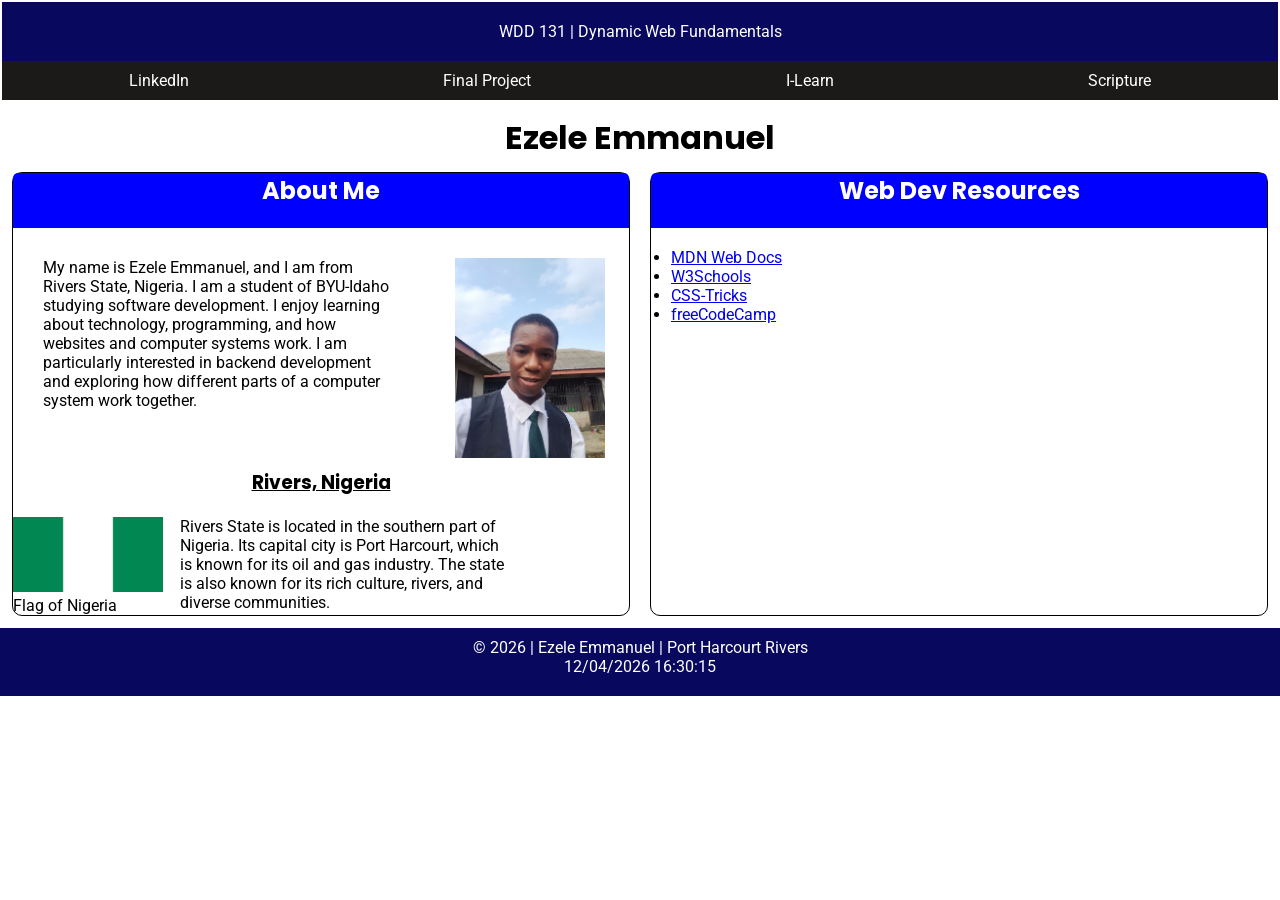
<file: index.html>
<!DOCTYPE html>
<html lang="en">
<head>
    <meta charset="UTF-8">
    <meta name="viewport" content="width=device-width, initial-scale=1.0">
    <meta name="description" content="WDD 131 | Dynamic Web Fundamentals | Ezele Emmanuel">
    <meta name="author" content="Ezele Emmanuel">
    <title>WDD 131 - Dynamic Web Fundamentals - Ezele Emmanuel</title>
    <link rel="preconnect" href="https://fonts.googleapis.com">
<link rel="preconnect" href="https://fonts.gstatic.com" crossorigin>

<link href="https://fonts.googleapis.com/css2?family=Poppins:wght@400;500;600;700&family=Roboto:wght@400;500;700&display=swap" rel="stylesheet">
    <link rel="stylesheet" href="styles/base.css">
    <script src="scripts/getdates.js" defer></script>
</head>
<body>
    <header>
        <span id="course-title">WDD 131 | Dynamic Web Fundamentals</span>
        
        <nav>
            <a href="https://www.linkedin.com/in/emmanuel-ezele-44348a3b2">LinkedIn</a>
            <a href="final-project.html">Final Project</a>
            <a href="https://byupw.instructure.com/">I-Learn</a>
            <a href="https://www.churchofjesuschrist.org/study/scriptures/bofm/1-ne/3?lang=eng&id=p7#p7">Scripture</a>
        </nav>

    </header>
    <main>
        <h1>Ezele Emmanuel</h1>
        <div>
            <section class="card">
                
                <h2 class="head">About Me</h2>
                 <div class="about">
                    <p>
                        My name is Ezele Emmanuel, and I am from Rivers State, Nigeria.
                        I am a student of BYU-Idaho studying software development.
                        I enjoy learning about technology, programming, and how websites
                        and computer systems work. I am particularly interested in
                        backend development and exploring how different parts of a
                        computer system work together.
                    </p>
                    <img src="images/profile.jpg" alt="Profile Image">
                </div>
                <h3>Rivers, Nigeria</h3>
                <div class="country-details">
                <figure>
                    <img src="images/nigeria-flag-xl.jpg" alt="Flag of Nigeria">
                    <figcaption>Flag of Nigeria</figcaption>
                </figure>
                    <p>
                        Rivers State is located in the southern part of Nigeria.
                        Its capital city is Port Harcourt, which is known for its
                        oil and gas industry. The state is also known for its rich
                        culture, rivers, and diverse communities.
                    </p>
                </div>
                
                
            </section>
            <section class="card">
                <h2 class="head">Web Dev Resources</h2>
                <div class="web">
                <ul>
                    <li><a href="https://developer.mozilla.org/">MDN Web Docs</a></li>
                    <li><a href="https://www.w3schools.com/">W3Schools</a></li>
                    <li><a href="https://css-tricks.com/">CSS-Tricks</a></li>
                    <li><a href="https://www.freecodecamp.org/">freeCodeCamp</a></li>
                </ul>
                </div>
            </section>
        </div>
    </main>
    <footer>
        <p>&copy; <span id="current-year"></span> | Ezele Emmanuel | Port Harcourt Rivers </p>
        <p id="lastModified"></p>
    </footer>
</body>
</html>
</file>
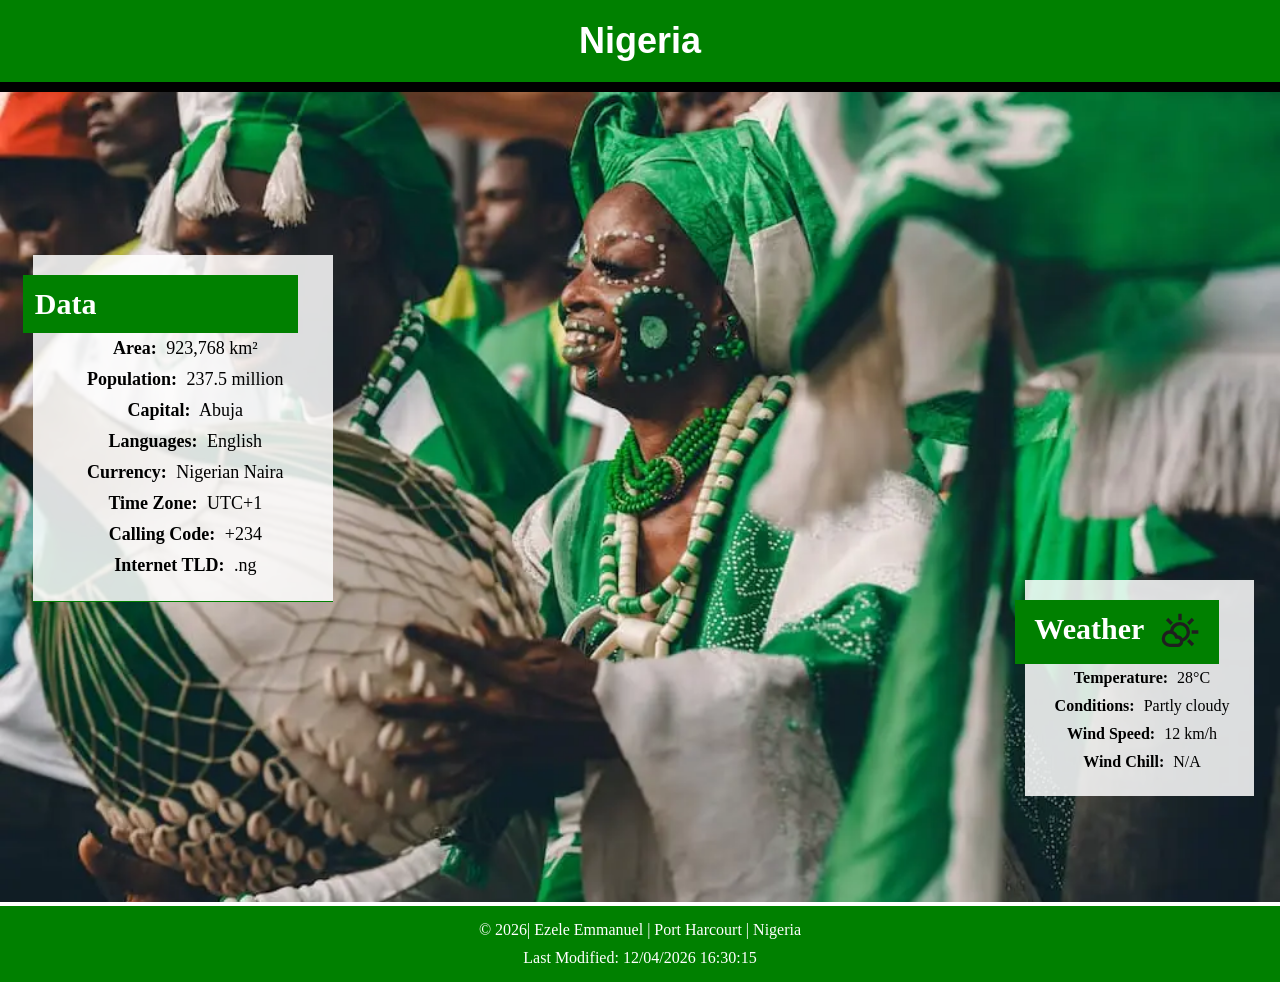
<file: place.html>
<!doctype html>
<html lang="en">
  <head>
    <meta charset="UTF-8" >
    <meta name="viewport" content="width=device-width, initial-scale=1.0" >
    <meta
      name="description"
      content="Discover Nigeria, its geography, culture, population and weather."
    >
     <meta name="author" content="Ezele Emmanuel">
    <title>Nigeria | Country Page</title>

    <link rel="stylesheet" href="styles/place.css" >
    <link rel="stylesheet" href="styles/place-large.css" >
    <script src="scripts/place.js" defer></script>
  </head>
  <body>
    <header>
      <h1>Nigeria</h1>
    </header>

    <main>
      <div class="hero">
        <picture>
          <source srcset="images/hero-large.webp" media="(min-width: 1000px)" >
          <source srcset="images/hero-medium.webp" media="(min-width: 800px)" >
          <img src="images/hero-small.webp" alt="A scenic view of Nigeria's landscape"  >
        </picture>
      </div>

      <section class="data">
        <h2>Data</h2>

        <p><span class="bold">Area:</span> 923,768 km²</p>
        <p><span class="bold">Population:</span> 237.5 million</p>
        <p><span class="bold">Capital:</span> Abuja</p>
        <p><span class="bold">Languages:</span> English</p>
        <p><span class="bold">Currency:</span> Nigerian Naira</p>
        <p><span class="bold">Time Zone:</span> UTC+1</p>
        <p><span class="bold">Calling Code:</span> +234</p>
        <p><span class="bold">Internet TLD:</span> .ng</p>
      </section>

      <section class="weather">
        <h2>Weather
        </h2>
         <img src="images/weather.svg" alt="Weather icon">
        
        <p><span class="bold">Temperature:</span> 28°C</p>
        <p><span class="bold">Conditions:</span> Partly cloudy</p>
        <p><span class="bold">Wind Speed:</span> 12 km/h</p>
        <p><span class="bold">Wind Chill:</span> <span id="windchill"></span></p>
      </section>
    </main>

    <footer>
      <p>© <span id="currentyear"></span>| Ezele Emmanuel | Port Harcourt | Nigeria</p>
      <p>Last Modified: <span id="lastmodified"></span></p>
    </footer>
  </body>
</html>
</file>
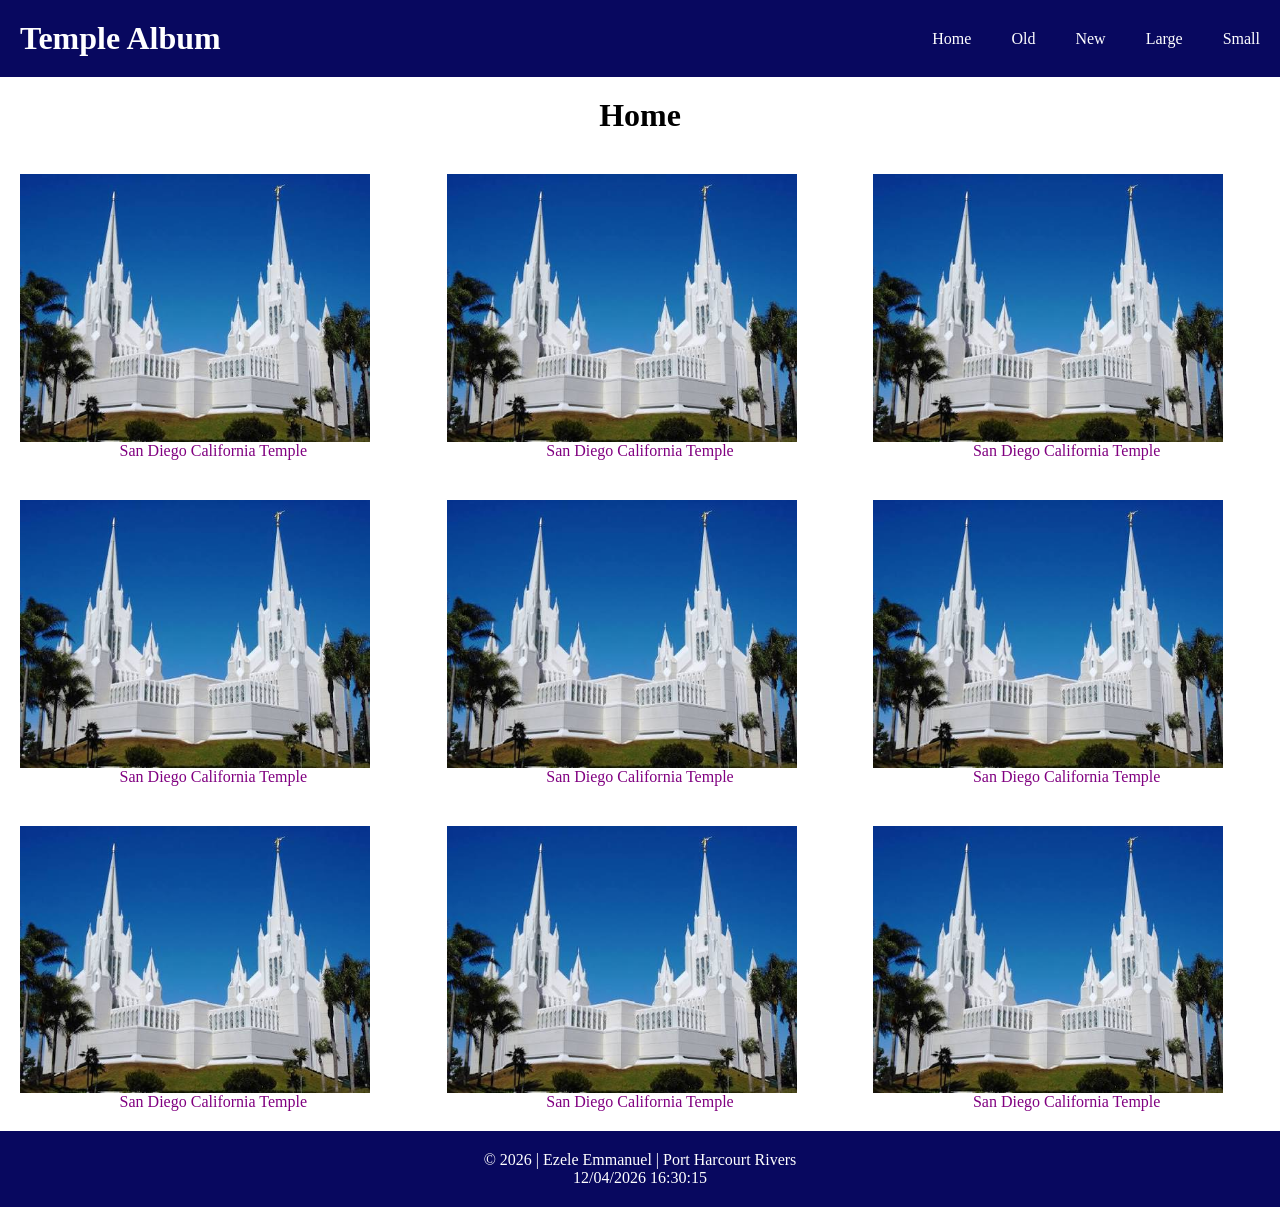
<file: temple.html>
<!DOCTYPE html>
<html lang="en">
<head>
    <meta charset="UTF-8">
    <meta name="viewport" content="width=device-width, initial-scale=1.0">
    <title>Document</title>
    <link rel="stylesheet" href="styles/temple.css">
    <link rel="stylesheet" href="styles/temple-large.css">
    <script src="scripts/temple.js" defer></script>
</head>
<body>
    <header>
        <h1 id="head">Temple Album</h1>
        <a id="menu" href="#"></a>
        <nav>
            <a href="#">Home</a>
            <a href="#">Old</a>
            <a href="#">New</a>
            <a href="#">Large</a>
            <a href="#">Small</a>
        </nav>
    </header>
    <main>
        <h1>Home</h1>
        <section class="temple">
        <figure>
            <img src="/images/images.jpg" alt="San Diego Temple">
            <figcaption>San Diego California Temple</figcaption>
        </figure>
        <figure>
            <img src="/images/images.jpg" alt="San Diego Temple">
            <figcaption>San Diego California Temple</figcaption>
        </figure>
        <figure>
            <img src="/images/images.jpg" alt="San Diego Temple">
            <figcaption>San Diego California Temple</figcaption>
        </figure>
        <figure>
            <img src="/images/images.jpg" alt="San Diego Temple">
            <figcaption>San Diego California Temple</figcaption>
        </figure>
        <figure>
            <img src="/images/images.jpg" alt="San Diego Temple">
            <figcaption>San Diego California Temple</figcaption>
        </figure>
        <figure>
            <img src="/images/images.jpg" alt="San Diego Temple">
            <figcaption>San Diego California Temple</figcaption>
        </figure>
        <figure>
            <img src="/images/images.jpg" alt="San Diego Temple">
            <figcaption>San Diego California Temple</figcaption>
        </figure>
        <figure>
            <img src="/images/images.jpg" alt="San Diego Temple">
            <figcaption>San Diego California Temple</figcaption>
        </figure>
        <figure>
            <img src="/images/images.jpg" alt="San Diego Temple">
            <figcaption>San Diego California Temple</figcaption>
        </figure>
        </section>
    </main>
    <footer>
        <p>&copy; <span id="current-year"></span> | Ezele Emmanuel | Port Harcourt Rivers </p>
        <p id="lastModified"></p>
    </footer>
</body>
</html>
</file>
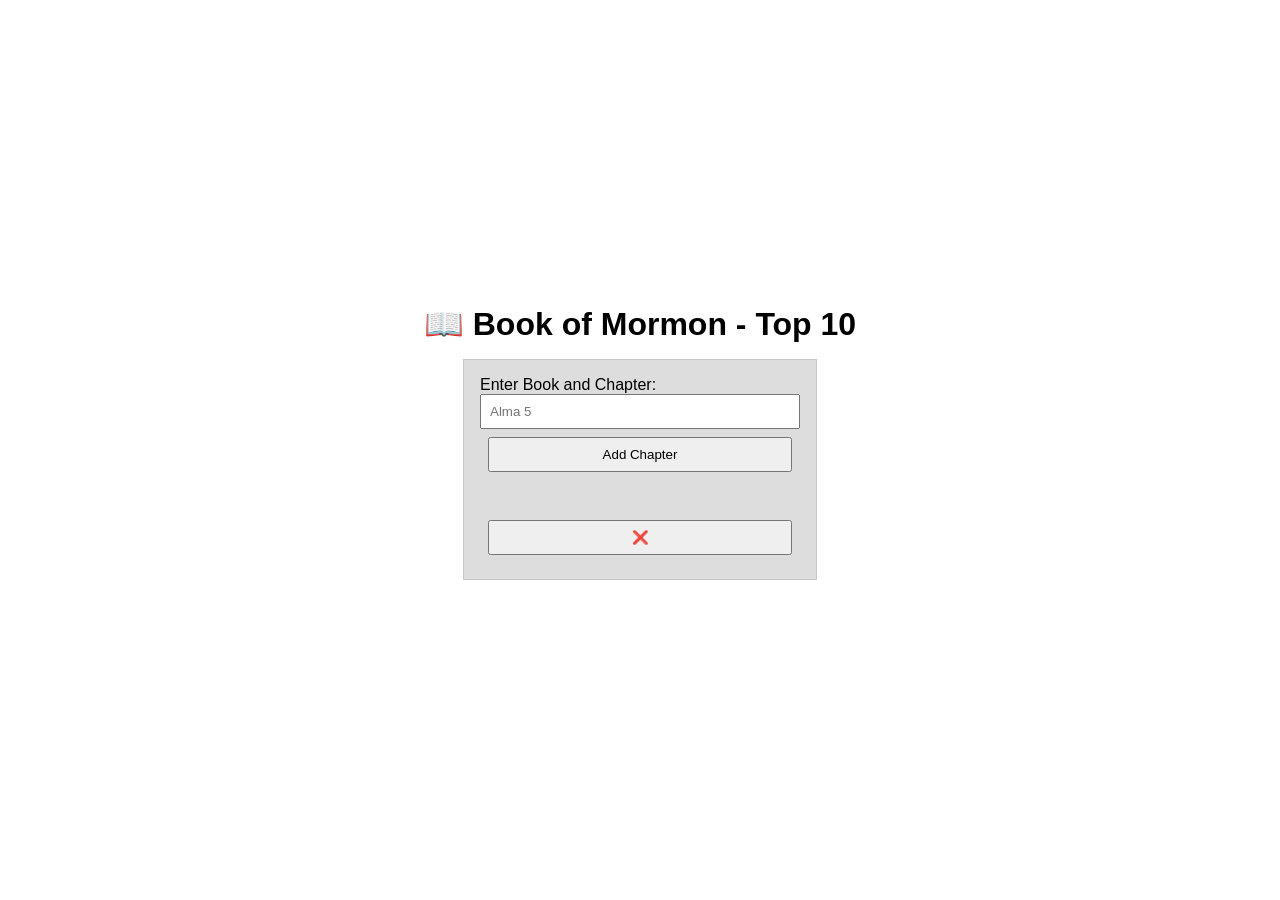
<file: week02/bom.html>
<!DOCTYPE html>
<html lang="en">
<head>
    <meta charset="UTF-8">
    <meta name="viewport" content="width=device-width, initial-scale=1.0">
    <title>Document</title>
    <link rel="stylesheet" href="styles/bom.css">
    <script src="scripts/bom.js" defer></script>
</head>
<body>
    <h1>📖 Book of Mormon - Top 10</h1>
<main>
	<label for="favchap">Enter Book and Chapter: </label>
	<input type="text" id="favchap" placeholder="Alma 5">
	<button type="submit">Add Chapter</button>
	<ul id="list"></ul>
<button aria-label="Close" id="close-button">❌</button>
</main>
</body>
</html>
</file>
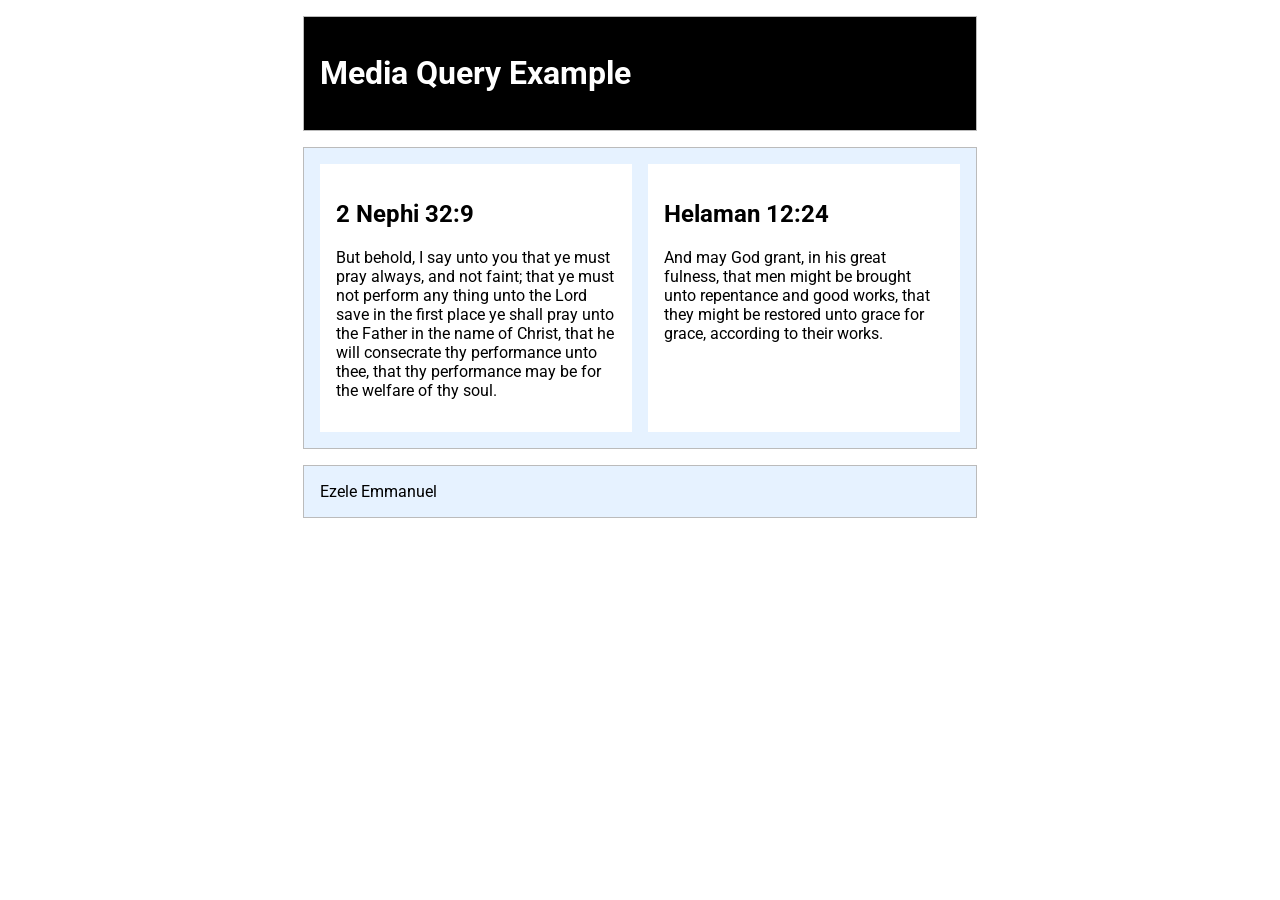
<file: week02/media-query.html>
<!DOCTYPE html>
<html lang="en">
<head>
  <meta charset="utf-8">
  <meta name="viewport" content="width=device-width, initial-scale=1.0">
  <title>WDD 131 – Media Query Example</title>
  <meta name="description" content="Media query learning activity example page.">
  <meta name="author" content="Ezele Emmanuel">
  <link rel="preconnect" href="https://fonts.googleapis.com">
  <link rel="preconnect" href="https://fonts.gstatic.com" crossorigin>
  <link href="https://fonts.googleapis.com/css2?family=Roboto&display=swap" rel="stylesheet">
  <link rel="stylesheet" href="styles/media-query.css">
  <link rel="stylesheet" href="styles/media-query-large.css">
</head>

<body>

<header>
  <h1>Media Query Example</h1>
</header>
<main>
  <section>
    <h2>2 Nephi 32:9</h2>
    <p>But behold, I say unto you that ye must pray always, and not faint; that ye must not perform any thing unto the Lord save in the first place ye shall pray unto the Father in the name of Christ, that he will consecrate thy performance unto thee, that thy performance may be for the welfare of thy soul.</p>
  </section>
  <section>
    <h2>Helaman 12:24</h2>
    <p>And may God grant, in his great fulness, that men might be brought unto repentance and good works, that they might be restored unto grace for grace, according to their works.</p>
  </section>
</main>
<footer>
  Ezele Emmanuel 
</footer>
</body>
</html>
</file>
<file: styles/base.css>
* {
  margin: 0;
  padding: 0;
  box-sizing: border-box;
}

#course-title {
   padding: 20px;
  background-color: rgb(8, 8, 95);
  color: #fff;
  display: block;
  text-align: center;
  /* width: 300px; */
}
nav {
  padding-top: 10px;
  padding-bottom: 10px;
  /* width: 300px; */
  background-color: rgb(28, 25, 25);
  color: white;
  /* margin-top: 10px; */
  display: flex;
  justify-content: space-around;
}
nav a {
  color: white;
  text-decoration: none;
  /* font-size: 20px; */
}
h1 {
  text-align: center;
  padding-top: 10px;
  /* padding: 20px; */
}
img {
  width: 150px;
}
div {
  display: grid;
  grid-template-columns: 1fr 1fr;
  justify-content: space-around;
}
.card {
  border: 1px solid black;
  margin: 10px;
  border-radius: 10px;
  max-width: 700px;
  
}
h2 {
  text-align: center;
  padding-bottom: 20px;
   background-color: blue;
  color: #fff; 
  display: block;
  border-radius: 5px 5px 0 0;
}
h3{
  display: block;
  text-align: center;
  padding-top: 10px;
  text-decoration: underline;
}
footer {
  text-align: center;
  padding-top: 10px;
  padding-bottom: 20px;
  background-color: rgb(8, 8, 95);
  color: #fff;
}
.country-details {
  display: grid;
  grid-template-columns: 1fr 2fr;
  /* align-items: center; */
  margin-top: 20px;
  width: 500px;
}
.web {
  padding: 20px;
}
.about{
    display: grid;
    grid-template-columns: 2fr 1fr;
    gap: 4rem;
    padding-left: 30px;
    padding-top: 30px;
}

body {
    font-family: "Roboto", sans-serif;
}

h1, h2, h3 {
    font-family: "Poppins", sans-serif;
}

nav a:hover {
	text-decoration: overline;
}
header {
  padding: 2px;
}
main {
  padding: 2px;
}
</file>
<file: styles/place.css>
* {
  margin: 0;
  padding: 0;
  box-sizing: border-box;
}
:root {
  --primary-color: rgba(0, 128, 0, 1);
  --global-padding: 20px;
  --white-color: rgba(255, 255, 255, 1);
  --black-color: rgba(0, 0, 0, 1);
  --transparent-color: rgba(255, 255, 255, 0.85);
}

header {
  font-family: Arial, sans-serif;
  background-color: var(--primary-color);
  padding: var(--global-padding);
  text-align: center;
  font-weight: bold;
  font-size: large;
  color: var(--white-color);
}
img {
  border-bottom: 5px solid var(--primary-color);
  width: 100%;
  height: auto;
}
.data {
  text-align: center;
  padding: var(--global-padding);
  border-bottom: 1px solid var(--primary-color);
}
.data h2 {
  padding-bottom: 10px;
  font-size: 30px;
}
.data p {
  font-size: large;
}
.bold {
  font-weight: bold;
  padding: 5px;
}

.weather h2 {
  padding-bottom: 10px;
  padding-top: 10px;
  font-size: 30px;
}
main {
  text-align: center;
  border-top: 10px solid var(--black-color);
}
.hero {
  background-color: var(--white-color);
}

footer {
  background-color: var(--primary-color);
  color: var(--white-color);
  text-align: center;
  padding: 10px;
}

.weather {
  text-align: center;
  padding: var(--global-padding);
}
p {
  padding: 5px;
}
.weather img {
  width: 100px;
  height: auto;
  border-bottom: none;
}
</file>
<file: styles/place-large.css>
@media screen and (min-width: 1000px) {
    .hero img {
        width: 100%;
          height: 90vh;
        object-fit: cover;
        border-bottom: none;
        padding-bottom: 0%;
        
    }

    main {
        position: relative;
    }
    .data {
        position: absolute;
        top: 20%;
        right: 74%;
        padding: var(--global-padding);
        background-color: var(--transparent-color);
        width: 300px;
        
        

    }
    .weather {
        position: absolute;
        top: 60%;
        right: 2%;
        padding: var(--global-padding);
        background-color: var(--transparent-color);
    }
    .weather img {
        width: 40px;
        height: auto;
        border-bottom: none;
        display: none;
    }

    .weather h2 {
        display: flex;
        justify-content: space-around;
    }
    .weather h2::after {
    content: "";
    display: inline-block;
    background-image: url("../images/weather.svg");
    background-size: contain;
    background-repeat: no-repeat;
    width: 40px;
    height: 40px;

}
        

    .data h2,
.weather h2 {
    background-color: var(--primary-color);
    color: var(--white-color);
    padding: 12px;
    text-align: center;
    margin-left: -30px;
    margin-right: 15px;
}
    .data h2 {
        text-align: left;
    }
    footer {
        padding-bottom: 10px;
    }
}
</file>
<file: styles/temple.css>
* {
  margin: 0;
  padding: 0;
  box-sizing: border-box;
}

  header {
    background-color: rgb(8, 8, 95);
    padding: 20px;
    display: flex;
    justify-content: space-between;
    align-items: center;
    color: white;
    flex-direction: column;
    position: relative;

  }
  nav {
    list-style-type: none;
    display: flex;
    gap: 10px;
  }
  nav a {
    color: white;
    text-decoration: none;
    display: block;
  }
  main h1 {
    text-align: center;
    padding: 20px;
  }
  img {
    width: 350px;
    /* display: grid; */
    /* grid-template-columns: 1fr 1fr; */
  }
  .temple {
    display: grid;
    /* grid-template-columns: 1fr 1fr 1fr; */
  }
  figure {
    padding: 20px;
    text-align: center;
    color: purple;
  }

  nav a:hover{
    background-color: yellow;
    color: black;
  }
  /* #menu::before {
    content: "☰";
    color: white;
    font-size: 30px;
  }
  nav {
    display: none;
  }
  #menu.open::before {
    content: "✖";
  }
  nav.open {
    display: block;
  
    font-size: 30px;
    align-items: center;
  } */
   
   nav {
    display: none;
    flex-direction: column;
    align-items: center;
    gap: 20px;
}

nav.open {
    display: flex;
    font-size: 20px;
}

#menu {
    position: absolute;
    top: 20px;
    right: 20px;
    font-size: 30px;
    text-decoration: none;
}

#menu::before {
    content: "☰";
    color: white;
    font-size: 30px;
}

#menu.open::before {
    content: "✖";
}
.close {
    display: none;
}
footer {
    text-align: center;
    /* padding-top: 10px; */
    /* padding-bottom: 20px; */
    background-color: rgb(8, 8, 95);
    color: #fff;
    padding: 20px;
}
</file>
<file: styles/temple-large.css>
* {
  margin: 0;
  padding: 0;
  box-sizing: border-box;
}

@media (min-width: 801px) {
  header {
    background-color: rgb(8, 8, 95);
    padding: 20px;
    display: flex;
    flex-direction: row;
    justify-content: space-between;
    align-items: center;
    color: white;
  }
  nav {
    list-style-type: none;
    display: flex;
    gap: 40px;
    flex-direction: row;
  }
  nav a {
    color: white;
    text-decoration: none;
  }
  main h1 {
    text-align: center;
    padding: 20px;
  }
  img {
    width: 350px;
    display: grid;
    grid-template-columns: 1fr 1fr;
  }
  .temple {
    display: grid;
    grid-template-columns: 1fr 1fr 1fr;
  }
  figure {
    padding: 20px;
    text-align: center;
    color: purple;
  }
  nav a:hover {
    background-color: yellow;
    color: black;
  }

  #menu {
    display: none;
  }
}

@media (min-width: 600px) and (max-width: 800px) {
  header {
    background-color: rgb(8, 8, 95);
    padding: 20px;
    display: flex;
    justify-content: space-between;
    align-items: center;
    color: white;
    flex-direction: row;
  }
  nav {
    list-style-type: none;
    display: flex;
    gap: 40px;
    flex-direction: row;
  }
  nav a {
    color: white;
    text-decoration: none;
  }
  main h1 {
    text-align: center;
    padding: 20px;
  }
  img {
    width: 350px;
    display: grid;
    grid-template-columns: 1fr 1fr;
  }
  .temple {
    display: grid;
    grid-template-columns: 1fr 1fr;
  }
  figure {
    padding: 20px;
    text-align: center;
    color: purple;
  }
  nav a:hover {
    background-color: yellow;
    color: black;
  }
  #menu {
    display: none;
  }
}
</file>
<file: week02/styles/bom.css>
* {
	margin: 0;
	padding: 0;
}

body {
	height: 100vh;
	display: flex;
	flex-direction: column;
	align-items: center;
	justify-content: center;
	font-family: Acme, Arial, sans-serif;
}

h1 {
	font-size: 1.5rem;
}

main {
	margin: 1rem auto;
	border: 1px solid rgb(0 0 0 / 0.1);
	padding: 1rem;
	background-color: #ddd;
	display: flex;
	flex-direction: column;
}

input,
button {
	padding: 0.5rem;
}

button {
	margin: 0.5rem;
}

.delete {
	width: fit-content;
}

.input {
	display: flex;
	gap: 1rem;
}

.list {
	padding: 0.5rem;
}

ul {
	margin: 1rem;
	list-style: none;
}

li {
	display: flex;
	align-items: center;
	/* justify-content: space-between; */
}

@media only screen and (min-width: 32rem) {
	h1 {
		font-size: 2rem;
	}

	main {
		width: 320px;
	}
}
</file>
<file: week02/styles/media-query.css>
body {
  font-family: 'Roboto', sans-serif;
}

header, main, footer {
  max-width: 640px;
  margin: 1rem auto;
  border: 1px solid #bbb;
  padding: 1rem;
  background-color: #e6f2ff;
}

main {
  display: grid;
  grid-template-columns: 1fr;
  gap: 1rem;
}

section {
  padding: 1rem;
  background-color: #fff;
}
</file>
<file: week02/styles/media-query-large.css>
@media screen and (min-width: 500px) {
    header{
        background-color: black;
        color: white;
    }
    main{
        display: grid;
        grid-template-columns: 1fr 1fr;
    }
}
</file>
